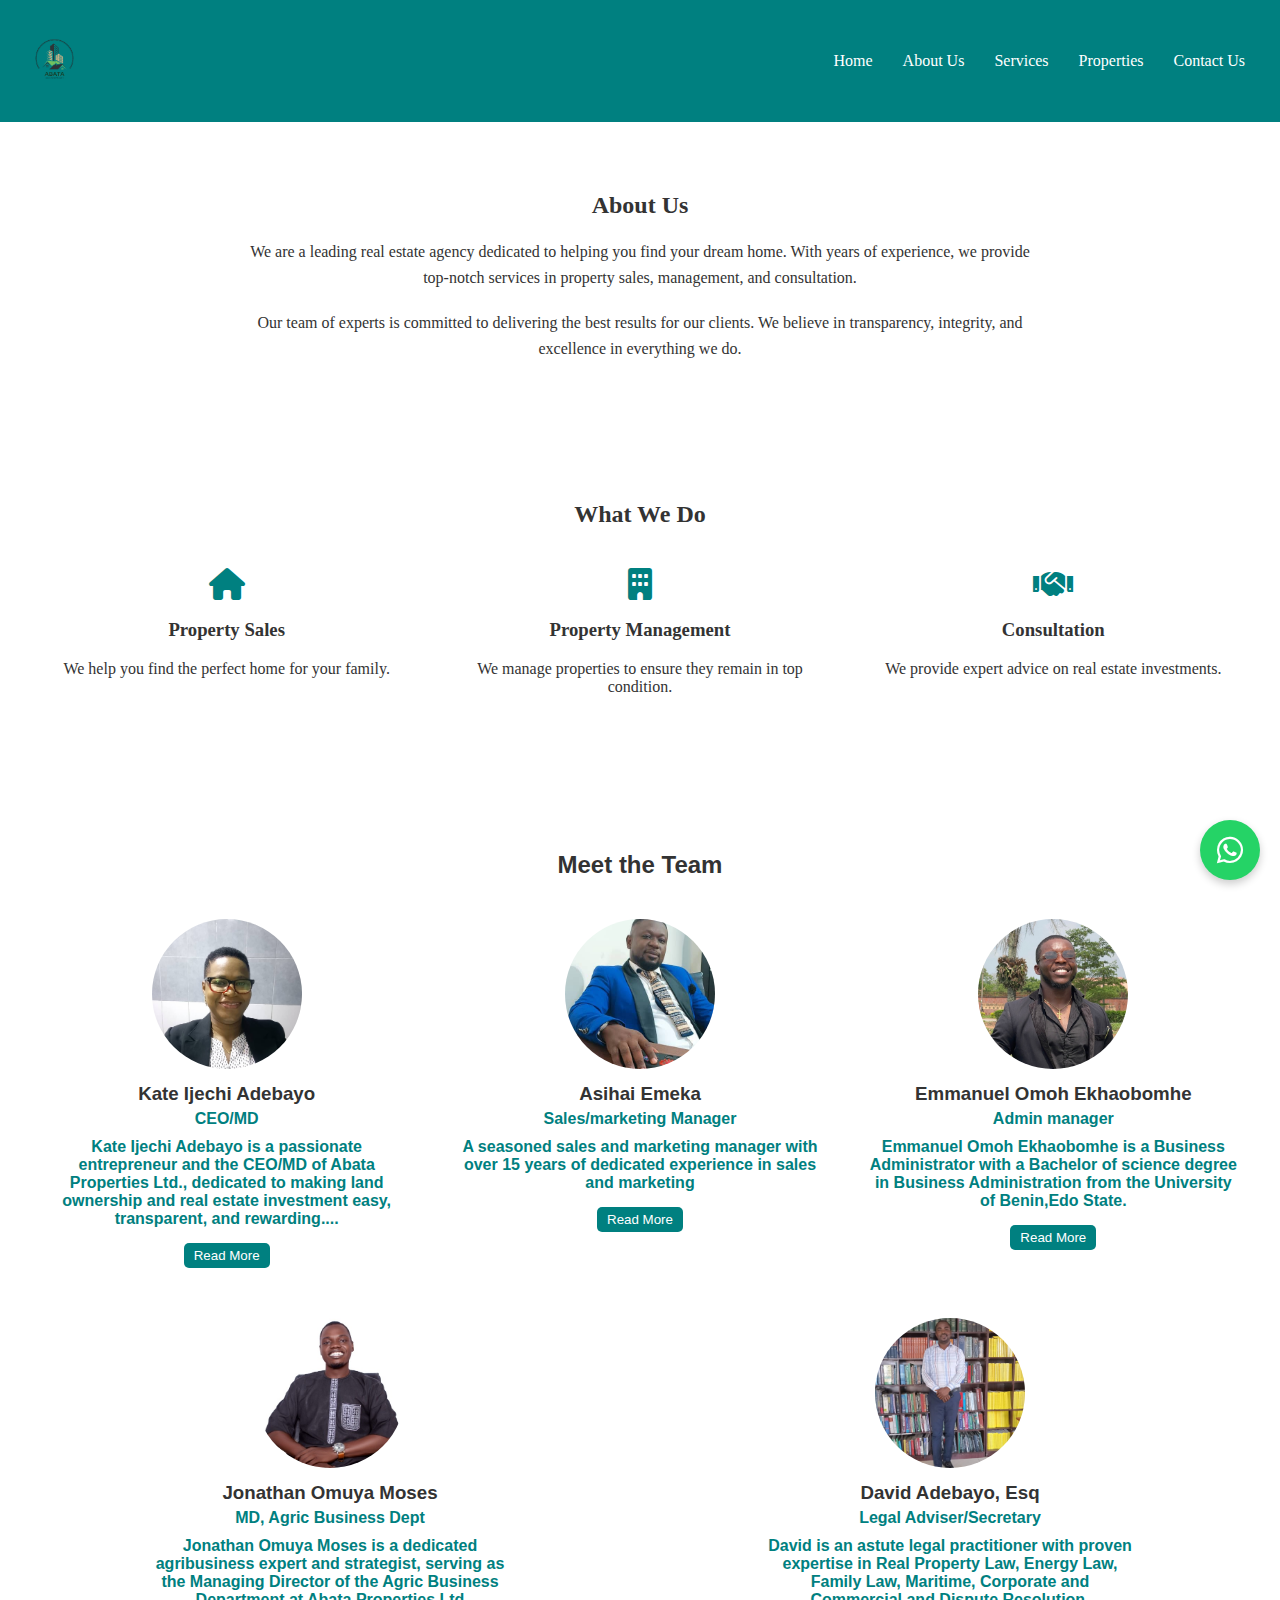
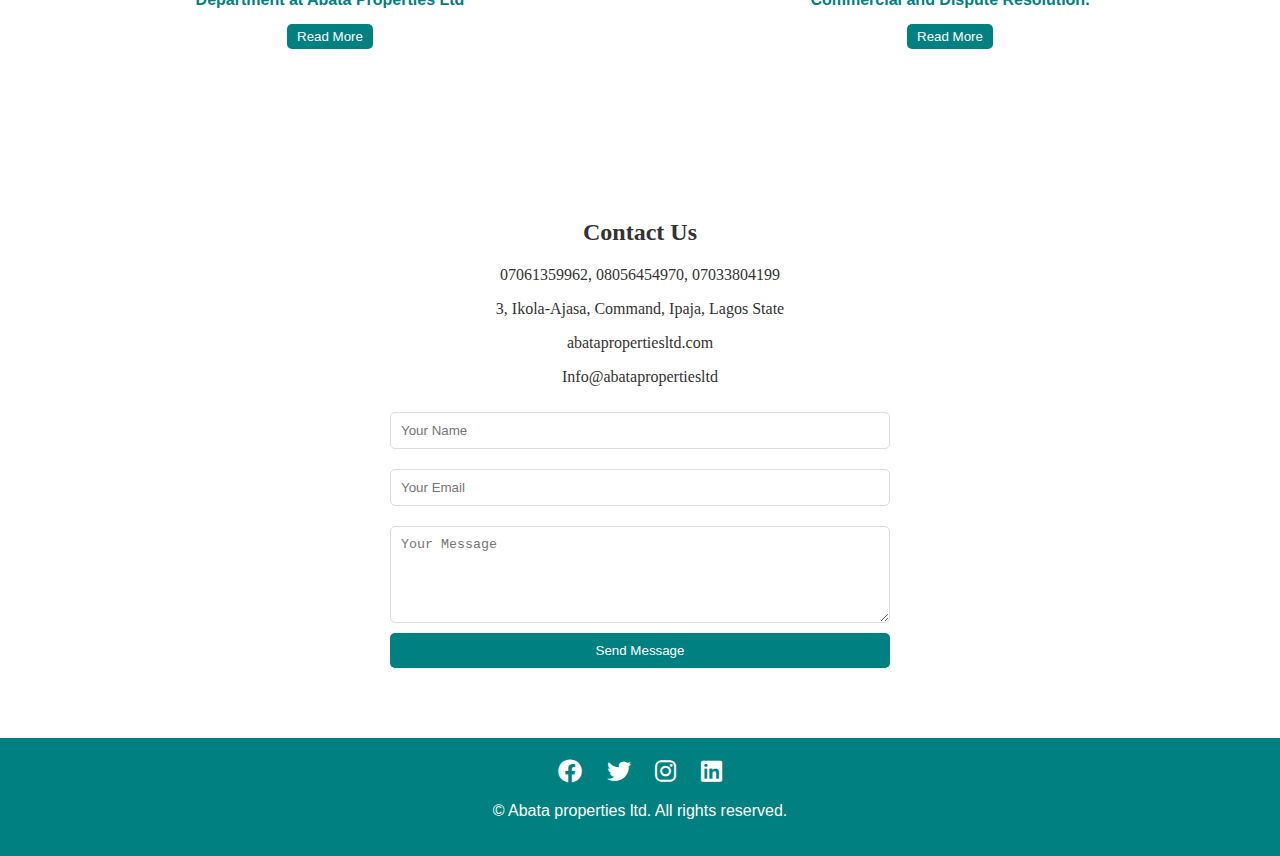
<file: about.html>
<!DOCTYPE html>
<html lang="en">
<head>
  <meta charset="UTF-8">
  <meta name="viewport" content="width=device-width, initial-scale=1.0">
  <title>About Us - abataproperties ltd </title>
  <link rel="stylesheet" href="style.css">
  <link rel="stylesheet" href="https://cdnjs.cloudflare.com/ajax/libs/font-awesome/6.0.0/css/all.min.css">
</head>

<body>
  <!-- Navigation Bar -->
  <nav>
    <div class="logo">
      <img src="images/AB_1__6_-removebg-preview.png" alt="Logo">
    </div>
    <ul class="nav-links">
      <li><a href="index.html">Home</a></li>
      <li><a href="about.html">About Us</a></li>
      <li><a href="services.html">Services</a></li>
      <li><a href="properties.html">Properties</a></li>
      <li><a href="contact.html">Contact Us</a></li>
    </ul>
    <div class="hamburger" onclick="toggleMenu()">
      <i class="fas fa-bars"></i>
    </div>
  </nav>


  <!-- About Us Section -->
  <section class="about-us">
    <h2>About Us</h2>
    <p>We are a leading real estate agency dedicated to helping you find your dream home. With years of experience, we provide top-notch services in property sales, management, and consultation.</p>
    <p>Our team of experts is committed to delivering the best results for our clients. We believe in transparency, integrity, and excellence in everything we do.</p>
  </section>

   <!-- What We Do Section -->
   <section class="what-we-do">
    <h2>What We Do</h2>
    <div class="services">

      <div class="service">
        <i class="fas fa-home"></i>
        <h3>Property Sales</h3>
        <p>We help you find the perfect home for your family.</p>
      </div>

      <div class="service">
        <i class="fas fa-building"></i>
        <h3>Property Management</h3>
        <p>We manage properties to ensure they remain in top condition.</p>
      </div>

      <div class="service">
        <i class="fas fa-handshake"></i>
        <h3>Consultation</h3>
        <p>We provide expert advice on real estate investments.</p>
      </div>

    </div>
  </section>

   <!-- Meet the Team Section -->
<section class="team">
  <h2>Meet the Team</h2>
  <div class="team-members">
    <!-- Team Member 1 -->
    <div class="member">
      <img src="images/WhatsApp Image 2025-03-17 at 4.31.33 PM.jpeg" alt="Team Member 1">
      <h3>Kate Ijechi Adebayo</h3>
      <p>CEO/MD</p>
      <div class="short-bio">
        <p>Kate Ijechi Adebayo is a passionate entrepreneur and the CEO/MD of Abata Properties Ltd., dedicated to making land ownership and real estate investment easy, transparent, and rewarding....</p>
        <button class="read-more" onclick="toggleBio(1)">Read More</button>
      </div>
      <div class="full-bio" id="bio-1">
        <p>Kate Ijechi Adebayo is a passionate entrepreneur and the CEO/MD of Abata Properties Ltd., dedicated to making land ownership and real estate investment easy, transparent, and rewarding. <br>With a B.Sc. in Library and Information Science from Abia State University, Uturu, she has built a strong career in administration, human resources, and business development, spanning industries like real estate, law, telecommunications and holding a professional certificate in Ticketing and Reservations.

Driven by a vision to empower individuals and businesses, Kate founded Abata Properties Ltd. to provide secure, stress-free land acquisition and investment opportunities. Under her leadership, the company has grown into a trusted brand, offering flexible payment plans, secure transactions, and profitable agribusiness ventures.

More than just a business leader, Kate is a mentor and strategist, committed to helping people build wealth through real estate. With her integrity, innovation, and client-first approach, she is not just leading a company—she’s creating opportunities and transforming lives..</p>
        <button class="read-less" onclick="toggleBio(1)">Read Less</button>
      </div>
    </div>

    <!-- Team Member 2 -->
    <div class="member">
      <img src="images/WhatsApp Image 2025-03-17 at 10.15.08 PM.jpeg" alt="Team Member 2">
      <h3>Asihai Emeka</h3>
      <p>Sales/marketing Manager</p>
      <div class="short-bio">
        <p>A seasoned sales and marketing manager with over 15 years of dedicated experience in sales and marketing </p>
        <button class="read-more" onclick="toggleBio(2)">Read More</button>
      </div>
      <div class="full-bio" id="bio-2">
        <p>A seasoned sales and marketing manager with over 15 years of dedicated experience in sales and marketing and leadership of multi-functional teams, my track records of achievement at renowned companies such as BF merciful God ventures, PZ Wilmer, Oppo Nigeria speaks volumes about my ability to deliver and drive sustainable growth. I have consistently delivered outstanding results by driving sales and marketing across diverse sectors. Grounded in hands-on leadership style,I prioritize efficiency and innovation to optimize business profitability and excellence across
Currently leading the marketing team in ABATA properties as the marketing manager overseeing the marketing operations driving a culture of excellence to achieve significant milestones.
With a post graduate degree in statistics from the federal university of technology Mina I bring a strong foundation in analytical and strategic thinking. passionate about driving organizational success, I am poised to lead the  organizations towards sus.</p>
        <button class="read-less" onclick="toggleBio(2)">Read Less</button>
      </div>
    </div>

    <!-- Team Member 3 -->
    <div class="member">
      <img src="images/WhatsApp Image 2025-03-17 at 7.37.00 PM.jpeg" alt="Team Member 3">
      <h3>Emmanuel Omoh Ekhaobomhe</h3>
      <p>Admin manager</p>
      <div class="short-bio">
        <p>Emmanuel Omoh Ekhaobomhe is a Business Administrator with a Bachelor of science degree in Business Administration from the University of Benin,Edo State.</p>
        <button class="read-more" onclick="toggleBio(3)">Read More</button>
      </div>
      <div class="full-bio" id="bio-3">
        <p>Emmanuel Omoh Ekhaobomhe is a Business Administrator with a Bachelor of science degree in Business Administration from the University of Benin,Edo State.

Before joining Abata Properties Ltd, Emmanuel worked at a Business unit(Gaining and utilizing basic skills of the computer system to facilitate work) in the faculty of education at the University of Benin,Benin City.I also was employed as a per time musician.
At Abata Properties Ltd, Emmanuel leads the Administration unit of the business department,which oversees and coordinates the organization's administrative functions, ensuring smooth operations by managing staff, implementing policies, and overseeing processes like scheduling, budgeting, and facilities.Also to Collaborate with other departments and managers,identify and resolve administrative issues and offer solutions for improvement.
His Vision is making sure our clients are satisfied and the organization goal is been  achieved..</p>
        <button class="read-less" onclick="toggleBio(3)">Read Less</button>
      </div>
    </div>


    <!-- Team Member 4 -->
    <div class="member">
      <img src="images/M2.jpeg" alt="Team Member 4">
      <h3>Jonathan Omuya Moses</h3>
      <p>MD, Agric Business Dept</p>
      <div class="short-bio">
        <p>Jonathan Omuya Moses is a dedicated agribusiness expert and strategist, serving as the Managing Director of the Agric Business Department at Abata Properties Ltd</p>
        <button class="read-more" onclick="toggleBio(4)">Read More</button>
      </div>
      <div class="full-bio" id="bio-4">
        <p>Jonathan Omuya Moses is a dedicated agribusiness expert and strategist, serving as the Managing Director of the Agric Business Department at Abata Properties Ltd. With a Bachelor of Agriculture from the Federal University of Technology, Minna, he brings a wealth of knowledge and hands-on experience in farm management, agribusiness consulting, and sustainable agricultural practices.
Before joining Abata Properties Ltd., Jonathan honed his skills in farm operations, marketing, and equipment maintenance, working as a Farm Manager at Folakola Farms Ltd. and a Technical Staff at Every Home for Christ. His deep understanding of agriculture, market trends, and business development makes him a key player in the company’s efforts to integrate real estate with profitable agricultural ventures.
At Abata Properties Ltd., Jonathan leads the Agric Business Department, ensuring that clients not only acquire farmland but also gain access to profitable agribusiness opportunities. His vision is to create sustainable, high-yielding farms that empower investors and contribute to Nigeria’s growing agricultural sector.</p>
        <button class="read-less" onclick="toggleBio(4)">Read Less</button>
      </div>
    </div>


     <!-- Team Member 5 -->
    <div class="member">
      <img src="images/WhatsApp Image 2025-03-19 at 7.08.17 PM.jpeg" alt="Team Member 5">
      <h3>David Adebayo, Esq</h3>
      <p>Legal Adviser/Secretary</p>
      <div class="short-bio">
        <p>David is an astute legal practitioner with proven expertise  in Real Property Law, Energy Law, Family Law, Maritime, Corporate and Commercial and Dispute Resolution. </p>
        <button class="read-more" onclick="toggleBio(5)">Read More</button>
      </div>
      <div class="full-bio" id="bio-5">
        <p>David is an astute legal practitioner with proven expertise  in Real Property Law, Energy Law, Family Law, Maritime, Corporate and Commercial and Dispute Resolution.
He is the founder of Lincoln Attorneys, a modern law firm based in Lagos, Nigeria.David is renowned for his keen attention to details and relentless dedication to clients' satisfaction and protection. His wealth of experience spanning two decades aptly reflect in his professional and result-oriented approach to issues.
Philosophy: Whatever is worth doing is worth doing early and expertly.</p>
        <button class="read-less" onclick="toggleBio(5)">Read Less</button>
      </div>
    </div>
  </div>
</section>


    <!-- WhatsApp Icon -->
<a href="https://wa.me/+2348056454970" class="whatsapp-icon" target="_blank">
    <i class="fab fa-whatsapp"></i>
  </a>

   <!-- Contact Us Section -->
   <section class="contact-us">
    <h2>Contact Us</h2>
    <p>07061359962, 08056454970, 07033804199</p>
    <p>3, Ikola-Ajasa, Command, Ipaja, Lagos State</p>
    <p>abatapropertiesltd.com</p>
    <p>Info@abatapropertiesltd</p>
    <form>
      <input type="text" placeholder="Your Name" required>
      <input type="email" placeholder="Your Email" required>
      <textarea placeholder="Your Message" rows="5" required></textarea>
      <button type="submit">Send Message</button>
    </form>
  </section>

  <!-- Footer Section -->
  <footer>
    <div class="social-media">
      <a href="#"><i class="fab fa-facebook"></i></a>
      <a href="https://x.com/abataproperties"><i class="fab fa-twitter"></i></a>
      <a href=" https://www.instagram.com/abata_properties_ltd/  "><i class="fab fa-instagram"></i></a>
      <a href="#"><i class="fab fa-linkedin"></i></a>
    </div>
    <p>&copy; <span id="current-year"></span> Abata properties ltd. All rights reserved.</p>
  </footer>

  <script src="index.js"></script>
</body>
</html>
</file>
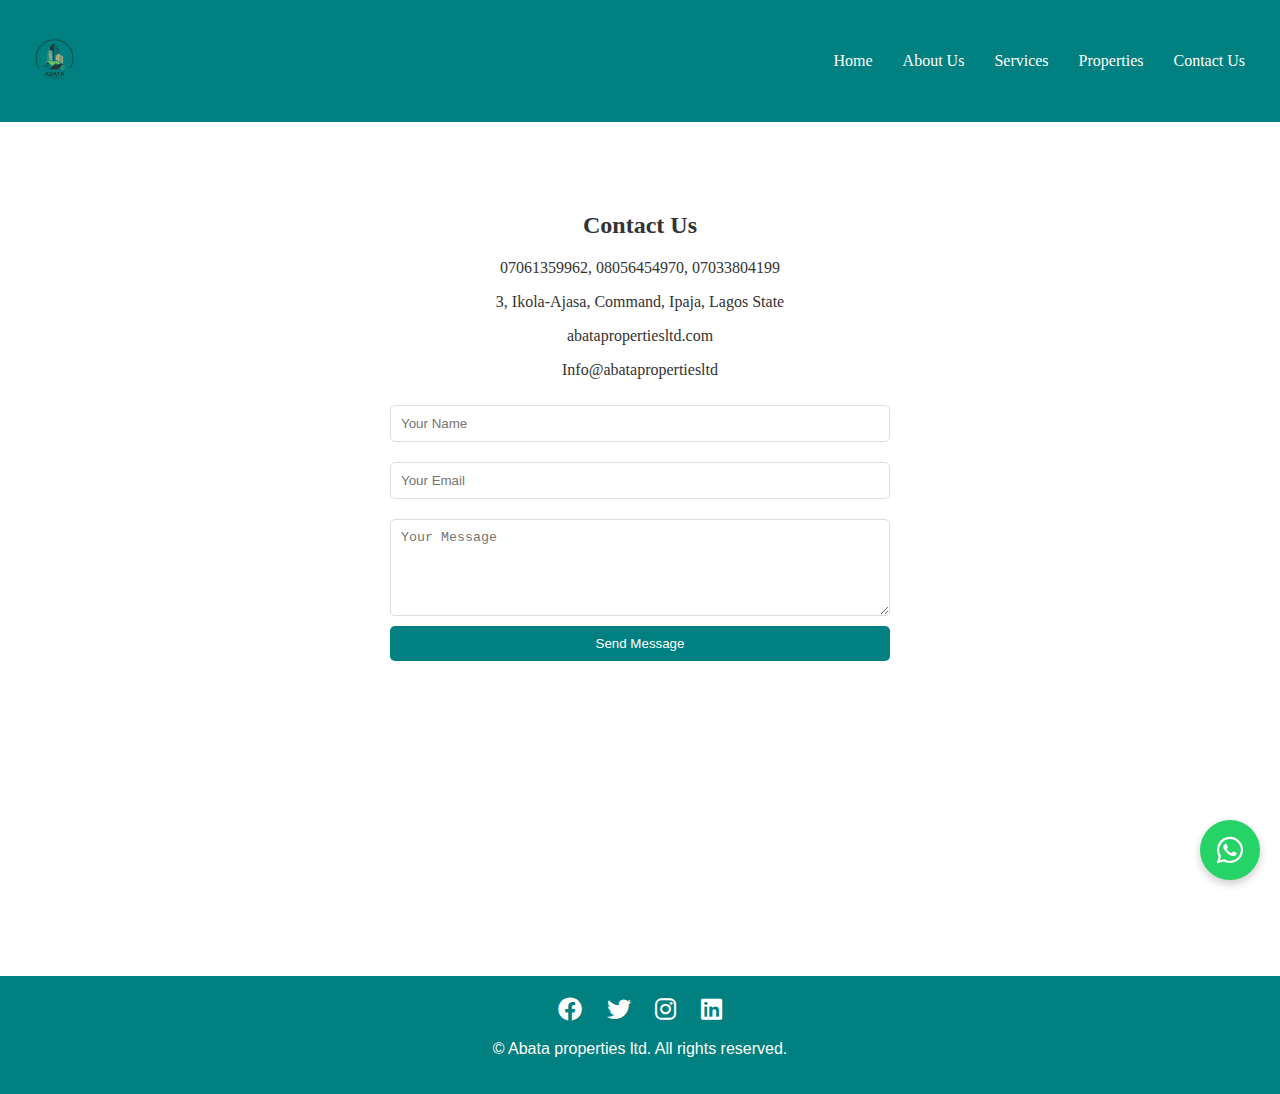
<file: contact.html>
<!DOCTYPE html>
<html lang="en">
<head>
  <meta charset="UTF-8">
  <meta name="viewport" content="width=device-width, initial-scale=1.0">
  <title>contact - abataproperties ltd</title>
  <link rel="stylesheet" href="style.css">
  <link rel="stylesheet" href="https://cdnjs.cloudflare.com/ajax/libs/font-awesome/6.0.0/css/all.min.css">
</head>
<body>
  <!-- Navigation Bar -->
  <nav>
    <div class="logo">
      <img src="images/AB_1__6_-removebg-preview.png" alt="Logo">
    </div>
    <ul class="nav-links">
      <li><a href="index.html">Home</a></li>
      <li><a href="about.html">About Us</a></li>
      <li><a href="services.html">Services</a></li>
      <li><a href="properties.html">Properties</a></li>
      <li><a href="contact.html">Contact Us</a></li>
    </ul>
    <div class="hamburger" onclick="toggleMenu()">
      <i class="fas fa-bars"></i>
    </div>
  </nav>

     <!-- Contact Us Section -->
   <section class="contact-us">
    <h2>Contact Us</h2>
      <p class="contact-bold">07061359962, 08056454970, 07033804199</p>
      <p class="contact-bold">3, Ikola-Ajasa, Command, Ipaja, Lagos State</p>
      <p class="contact-bold">abatapropertiesltd.com</p>
      <p class="contact-bold">Info@abatapropertiesltd</p>

      <!-- WhatsApp Icon -->
<a href="https://wa.me/+2348056454970" class="whatsapp-icon" target="_blank">
    <i class="fab fa-whatsapp"></i>
  </a>
     
    <form>
      <input type="text" placeholder="Your Name" required>
      <input type="email" placeholder="Your Email" required>
      <textarea placeholder="Your Message" rows="5" required></textarea>
      <button type="submit">Send Message</button>
    </form>
  </section>

 
  <!-- Footer Section -->
  <footer class="foot-size">
    <div class="social-media">
      <a href="#"><i class="fab fa-facebook"></i></a>
      <a href=" https://x.com/abataproperties "><i class="fab fa-twitter"></i></a>
      <a href=" https://www.instagram.com/abata_properties_ltd/ "><i class="fab fa-instagram"></i></a>
      <a href="#"><i class="fab fa-linkedin"></i></a>
    </div>

    <p>&copy; <span id="current-year"></span> Abata properties ltd. All rights reserved.</p>
  </footer>

  <script src="index.js"></script>
</body>
</html>
</file>
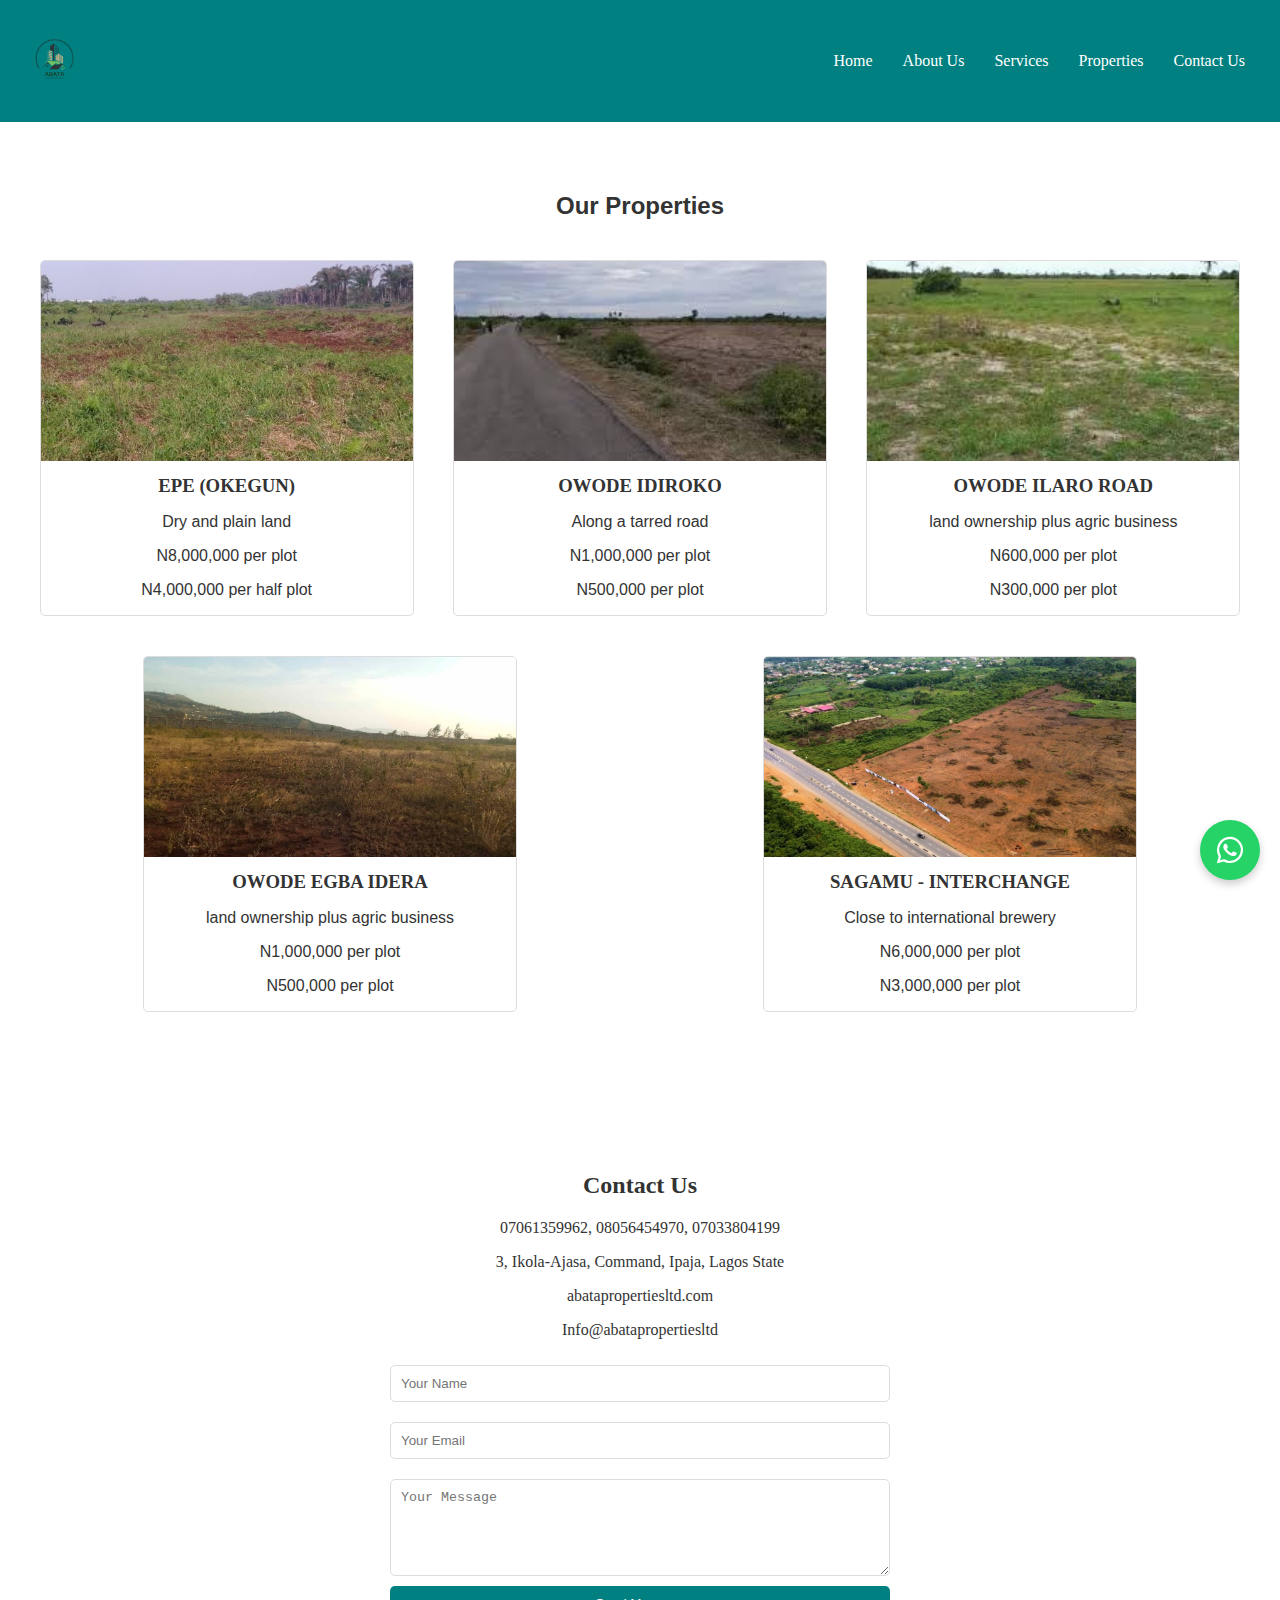
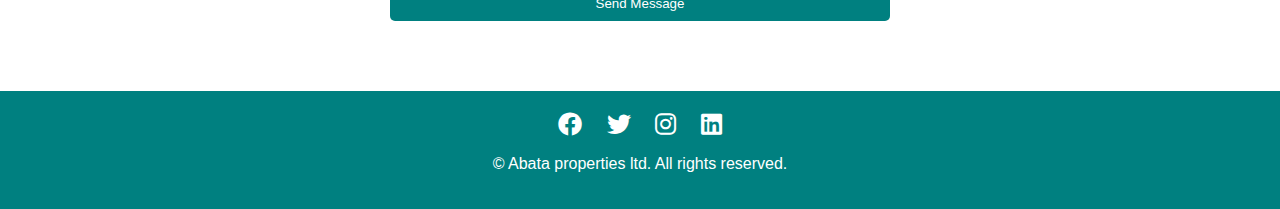
<file: properties.html>
<!DOCTYPE html>
<html lang="en">
<head>
  <meta charset="UTF-8">
  <meta name="viewport" content="width=device-width, initial-scale=1.0">
  <title>Properties - abataproperties ltd</title>
  <link rel="stylesheet" href="style.css">
  <link rel="stylesheet" href="https://cdnjs.cloudflare.com/ajax/libs/font-awesome/6.0.0/css/all.min.css">
</head>
<body>
  <!-- Navigation Bar -->
  <nav>
    <div class="logo">
      <img src="images/AB_1__6_-removebg-preview.png" alt="Logo">
    </div>
    <ul class="nav-links">
      <li><a href="index.html">Home</a></li>
      <li><a href="about.html">About Us</a></li>
      <li><a href="services.html">Services</a></li>
      <li><a href="properties.html">Properties</a></li>
      <li><a href="contact.html">Contact Us</a></li>
    </ul>
    <div class="hamburger" onclick="toggleMenu()">
      <i class="fas fa-bars"></i>
    </div>
  </nav>

  <!-- Properties Section -->
  <section class="properties-page">
    <h2>Our Properties</h2>
    <div class="property-list">
      <div class="property-card">
        <img src="images/Epe.jpeg" alt="Property 1">
        <h3>EPE (OKEGUN)</h3>
        <p>Dry and plain land</p>
        <p>N8,000,000 per plot</p>
        <p>N4,000,000 per half plot</p>
      </div>
      <div class="property-card">
        <img src="images/owode idiroko.jpeg" alt="Property 2">
        <h3>OWODE IDIROKO</h3>
        <p>Along a tarred road</p>
        <p>N1,000,000 per plot</p>
        <p>N500,000 per plot</p>
      </div>
      <div class="property-card">
        <img src="images/owode ilaro.jpeg" alt="Property 3">
        <h3>OWODE ILARO ROAD</h3>
        <p>land ownership plus agric business</p>
        <p>N600,000 per plot</p>
        <p>N300,000 per plot</p>
      </div>

      <div class="property-card">
        <img src="images/owode egba idera.jpeg" alt="Property 3">
        <h3>OWODE EGBA IDERA</h3>
        <p>land ownership plus agric business</p>
        <p>N1,000,000 per plot</p>
        <p>N500,000 per plot</p>
      </div>

      <div class="property-card">
        <img src="images/sagamu.jpeg" alt="Property 3">
        <h3>SAGAMU - INTERCHANGE</h3>
        <p>Close to international brewery</p>
        <p>N6,000,000 per plot</p>
        <p>N3,000,000 per plot</p>
      </div>
    </div>
  </section>

    <!-- WhatsApp Icon -->
<a href="https://wa.me/+2348056454970" class="whatsapp-icon" target="_blank">
    <i class="fab fa-whatsapp"></i>
  </a>

   <!-- Contact Us Section -->
   <section class="contact-us">
    <h2>Contact Us</h2>
    <p class="contact-bold">07061359962, 08056454970, 07033804199</p>
    <p class="contact-bold"> 3, Ikola-Ajasa, Command, Ipaja, Lagos State</p>
    <p class="contact-bold"> abatapropertiesltd.com</p>
    <p class="contact-bold"> Info@abatapropertiesltd</p>
    <form>
      <input type="text" placeholder="Your Name" required>
      <input type="email" placeholder="Your Email" required>
      <textarea placeholder="Your Message" rows="5" required></textarea>
      <button type="submit">Send Message</button>
    </form>
  </section>

  <!-- Footer Section -->
  <footer>
    <div class="social-media">
      <a href="#"><i class="fab fa-facebook"></i></a>
      <a href="https://x.com/abataproperties  "><i class="fab fa-twitter"></i></a>
      <a href=" https://www.instagram.com/abata_properties_ltd/  "><i class="fab fa-instagram"></i></a>
      <a href="#"><i class="fab fa-linkedin"></i></a>
    </div>
    <p>&copy; <span id="current-year"></span> Abata properties ltd. All rights reserved.</p>
  </footer>

  <script src="index.js"></script>
</body>
</html>
</file>
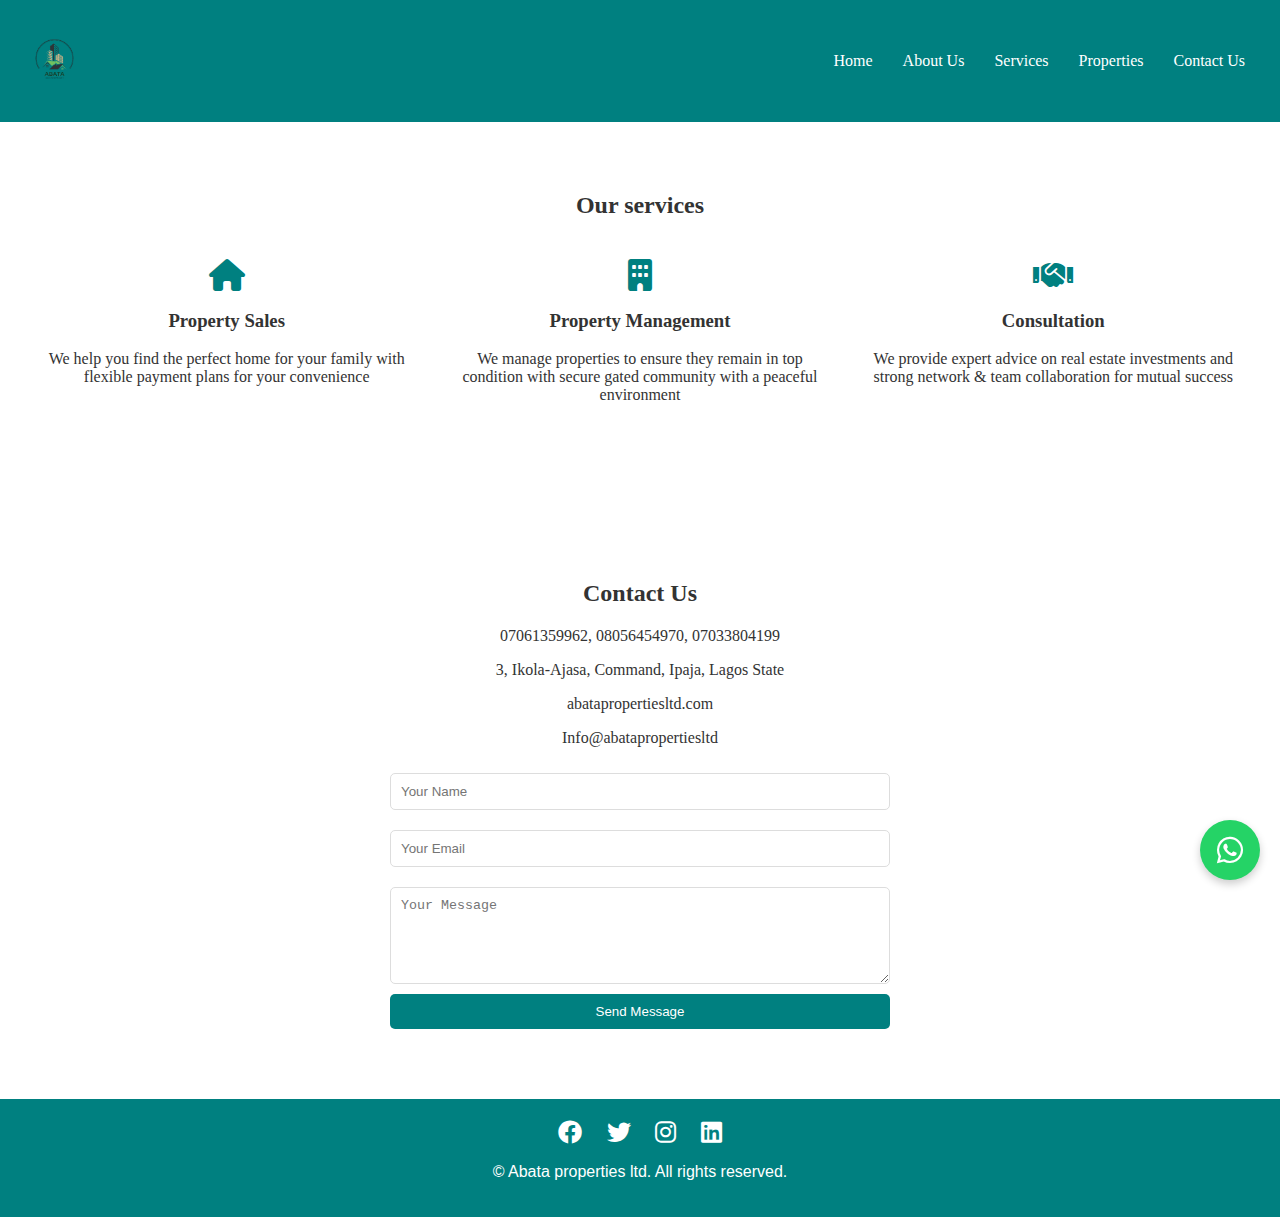
<file: services.html>
<!DOCTYPE html>
<html lang="en">
<head>
  <meta charset="UTF-8">
  <meta name="viewport" content="width=device-width, initial-scale=1.0">
  <title>Services - abataproperties ltd</title>
  <link rel="stylesheet" href="style.css">
  <link rel="stylesheet" href="https://cdnjs.cloudflare.com/ajax/libs/font-awesome/6.0.0/css/all.min.css">
</head>
<body>
  <!-- Navigation Bar -->
  <nav>
    <div class="logo">
      <img src="images/AB_1__6_-removebg-preview.png" alt="Logo">
    </div>
    <ul class="nav-links">
      <li><a href="index.html">Home</a></li>
      <li><a href="about.html">About Us</a></li>
      <li><a href="services.html">Services</a></li>
      <li><a href="properties.html">Properties</a></li>
      <li><a href="contact.html">Contact Us</a></li>
    </ul>
    <div class="hamburger" onclick="toggleMenu()">
      <i class="fas fa-bars"></i>
    </div>
  </nav>

  <!-- Services Section -->
  <section class="what-we-do">
    <h2>Our services </h2>
    <div class="services">
      <div class="service">
        <i class="fas fa-home"></i>
        <h3>Property Sales</h3>
        <p>We help you find the perfect home for your family with flexible payment plans for your convenience</p>
      </div>
      <div class="service">
        <i class="fas fa-building"></i>
        <h3>Property Management</h3>
        <p>We manage properties to ensure they remain in top condition with secure gated community with a peaceful environment</p>
      </div>
      <div class="service">
        <i class="fas fa-handshake"></i>
        <h3>Consultation</h3>
        <p>We provide expert advice on real estate investments and strong network & team collaboration for mutual success</p>
      </div>
    </div>
  </section>

    <!-- WhatsApp Icon -->
<a href="https://wa.me/+2348056454970" class="whatsapp-icon" target="_blank">
    <i class="fab fa-whatsapp"></i>
  </a>

   <!-- Contact Us Section -->
   <section class="contact-us">
    <h2>Contact Us</h2>
    <p class="contact-bold">07061359962, 08056454970, 07033804199</p>
    <p class="contact-bold">3, Ikola-Ajasa, Command, Ipaja, Lagos State</p>
    <p class="contact-bold">abatapropertiesltd.com</p>
    <p class="contact-bold"> Info@abatapropertiesltd</p>
    <form>
      <input type="text" placeholder="Your Name" required>
      <input type="email" placeholder="Your Email" required>
      <textarea placeholder="Your Message" rows="5" required></textarea>
      <button type="submit">Send Message</button>
    </form>
  </section>

  <!-- Footer Section -->
  <footer>
    <div class="social-media">
      <a href="#"><i class="fab fa-facebook"></i></a>
      <a href="https://x.com/abataproperties"><i class="fab fa-twitter"></i></a>
      <a href="https://www.instagram.com/abata_properties_ltd/"><i class="fab fa-instagram"></i></a>
      <a href="#"><i class="fab fa-linkedin"></i></a>
    </div>
    <p>&copy; <span id="current-year"></span> Abata properties ltd. All rights reserved.</p>
  </footer>

  <script src="index.js"></script>
</body>
</html>
</file>
<file: style.css>
/* General Styles */
body {
    font-family: Arial, sans-serif;
    margin: 0;
    padding: 0;
    color: #333;
    background-color: #fff;
  }
  
  /* Navigation Bar */

 nav {
    display: flex;
    justify-content: space-between;
    align-items: center;
    padding: 10px 20px;
    background-color: teal;
    color: white;
  }
  
  
  .logo img {
    height: 98px;
  }
  
  .nav-links {
    list-style:none;
    display: flex;
  }
  
  .nav-links li {
    margin: 0 15px;
  }
  
  .nav-links a {
    color: white;
    text-decoration:none;
    font-family:montserrat;
  }
  
  .hamburger {
    display: none;
    font-size: 24px;
    cursor: pointer;
  }
  
  
 /* Hero Section */
.hero {
    position: relative;
    height: 100vh; /* Full viewport height */
    background-image: url('images/Ariel\ field.png'); /* Add your background image here */
    background-size: cover; /* Ensures the image covers the entire section */
    background-position: center; /* Centers the image */
    display: flex;
    align-items: center;
    justify-content: center;
    text-align: center;
    color: whitesmoke;
  }
  
  .hero::before {
    content: '';
    position: absolute;
    top: 0;
    left: 0;
    width: 100%;
    height: 100%;
    background-color: rgba(0, 0, 0, 0.5); /* Dark overlay for better text visibility */
  }
  
  .hero-content {
    position: relative;
    z-index: 1;
  }
  
  .hero h1 {
    font-size: 3rem;
    margin-bottom: 20px;
    font-family:Georgia, 'Times New Roman', Times, serif;
    text-shadow: #333;
  }
  
  .hero p {
    font-size: 1.5rem;
    margin-bottom: 30px;
    font-family: lato;
  }
  
  .hero .btn {
    padding: 10px 20px;
    background-color: teal;
    color: white;
    text-decoration: none;
    border-radius: 5px;
    font-size: 0.8rem;
  }
  
  /* What We Do Section */
  .what-we-do {
    padding: 50px 20px;
    text-align: center;
    font-family: 'Times New Roman', Times, serif;
  }
  
  .services {
    display: flex;
    justify-content: space-around;
    flex-wrap: wrap;
  }
  
  .service {
    width: 30%;
    margin: 20px 0;
    font-family: 'Times New Roman', Times, serif;
  }
  
  .service i {
    font-size: 2rem;
    color: teal;
  }

  /* Properties Section */

  .properties h2{
    font-family: 'Times New Roman', Times, serif;
  }

  .properties {
    padding: 50px 20px;
    text-align: center;
  }
  
  .property-list {
    display: flex;
    justify-content: space-around;
    flex-wrap: wrap;
  }
  
  .property-card {
    width: 30%;
    margin: 20px 0;
    border: 1px solid #ddd;
    border-radius: 5px;
    overflow: hidden;
  }
  
  .property-card img {
    width: 100%;
    height: 200px;
    object-fit: cover;
  }
  
  .property-card h3 {
    margin: 10px 0;
    font-weight: bold;
    font-family: 'Times New Roman', Times, serif;
  }

  .property-card p{
    font-family: 'Franklin Gothic Medium', 'Arial Narrow', Arial, sans-serif;
  }
  
  /* Meet the Team Section */
.team {
  padding: 50px 20px;
  text-align: center;
}

.team-members {
  display: flex;
  justify-content: space-around;
  flex-wrap: wrap;
}

.member {
  width: 30%;
  margin: 20px 0;
  text-align: center;
  position: relative;
}

.member img {
  width: 150px;
  height: 150px;
  border-radius: 50%;
  object-fit: cover;
}

.member h3 {
  margin: 10px 0 5px;
}

.member p {
  margin: 5px 0;
  color: teal;
  font-weight: bold;
}

.short-bio {
  margin: 10px 0;
}

.full-bio {
  display: none; /* Hide full bio by default */
  margin: 10px 0;
  text-align: left;
}

.read-more, .read-less {
  background-color: teal;
  color: white;
  border: none;
  padding: 5px 10px;
  border-radius: 5px;
  cursor: pointer;
  margin-top: 10px;
}

.read-more:hover, .read-less:hover {
  background-color: #128c7e;
}

/* Mobile Responsiveness */
@media (max-width: 768px) {
  .member {
    width: 100%;
  }
}
  /* Carousel Section */
  .carousel {
    padding: 50px 20px;
    text-align: center;
  }

  .carousel h2{
    font-family: 'Times New Roman', Times, serif;
  }

  .carousel a img{
    transform: scale(0.1);
    padding-bottom: 0.2rem;
  }
  
  .slides {
    display: flex;
    overflow-x: auto;
    scroll-snap-type: x mandatory;
  }
  
  .slides img {
    scroll-snap-align: start;
    width: 100%;
    height: 300px;
    object-fit: cover;
    margin-right: 10px;
  }
  
  /* Footer Section */
  footer {
    text-align: center;
    padding: 20px;
    background-color: teal;
    color: white;
  }
  
  .social-media a {
    color: white;
    margin: 0 10px;
    font-size: 1.5rem;
  }
  
  /* Mobile Responsiveness */
  @media (max-width: 768px) {
    .nav-links {
      display: none;
      flex-direction: column;
      width: 100%;
    }
  
    .nav-links.active {
      display: flex;
    }
  
    .hamburger {
      display: block;
    }
  
    .service, .property-card, .member {
      width: 100%;
    }

  }


  /* About Us Page */
.about-us {
    padding: 50px 20px;
    text-align: center;
    font-family: 'Times New Roman', Times, serif;
  }
  
  .about-us p {
    max-width: 800px;
    margin: 20px auto;
    line-height: 1.6;
  }
  
  /* Services Page */
  .services-page {
    padding: 50px 20px;
    text-align: center;
  }
  
  .services-list {
    display: flex;
    justify-content: space-around;
    flex-wrap: wrap;
  }
  
  /* Properties Page */
  .properties-page {
    padding: 50px 20px;
    text-align: center;
  }
  
  /* Contact Us Page */
  .contact-us {
    padding: 70px 50px;
    text-align: center;
    font-family: 'Times New Roman', Times, serif;
  }


  
  .contact-us form {
    max-width: 500px;
    margin: 0 auto;
    display: flex;
    flex-direction: column;
  }
  
  .contact-us input, .contact-us textarea {
    margin: 10px 0;
    padding: 10px;
    border: 1px solid #ddd;
    border-radius: 5px;
  }
  
  .contact-us button {
    padding: 10px;
    background-color: teal;
    color: white;
    border: none;
    border-radius: 5px;
    cursor: pointer;
  }

  .foot-size{
    margin-top:245px;
  }

 /* Loader Styles */
.loader {
    position: fixed;
    top: 0;
    left: 0;
    width: 100%;
    height: 100%;
    background-color: white; /* Match your theme color */
    display: flex;
    justify-content: center;
    align-items: center;
    z-index: 1000; /* Ensure it's on top of everything */
  }
  
  .loader img {
    width: 100px; /* Adjust size as needed */
    height: auto;
    animation: spin 2s linear infinite; /* Spinning animation */
  }
  
  /* Spinning Animation */
  @keyframes spin {
    0% {
      transform: rotate(0deg);
    }
    100% {
      transform: rotate(360deg);
    }
  }
  
  /* Hide Loader When Page Loads */
  .loader.hide {
    opacity: 0;
    visibility: hidden;
    transition: opacity 0.5s ease, visibility 0.5s ease;
  }


 /* WhatsApp Icon Styles */
.whatsapp-icon {
    position: fixed;
    bottom: 20px;
    right: 20px; /* Changed from left to right */
    background-color: #25d366; /* WhatsApp green */
    color: white;
    width: 60px;
    height: 60px;
    border-radius: 50%;
    display: flex;
    align-items: center;
    justify-content: center;
    font-size: 30px;
    text-decoration: none;
    box-shadow: 0 4px 8px rgba(0, 0, 0, 0.2);
    animation: pop 2s infinite; /* Popping animation */
    z-index: 1000; /* Ensure it's on top of everything */
  }
  
  /* Popping Animation */
  @keyframes pop {
    0% {
      transform: scale(1);
    }
    50% {
      transform: scale(1.1);
    }
    100% {
      transform: scale(1);
    }
  }
  
 /* Hover Effect */
  .whatsapp-icon:hover {
    background-color: #128c7e; /* Darker WhatsApp green*/
    animation: none; /* Stop animation on hover */
  }

  /* Navigation Bar Hover Effect */
.nav-links a {
    transition: color 0.3s ease, transform 0.3s ease;
  }
  
  .nav-links a:hover {
    color: #ffdd57;
    transform: translateY(-3px);
  }
  
  /* Hero Section Button Hover Effect */
  .hero .btn {
    transition: background-color 0.3s ease, transform 0.3s ease;
  }
  
  .hero .btn:hover {
    background-color: #128c7e;
    transform: scale(1.05);
  }
  
  /* What We Do Section Hover Effect */
  .service {
    transition: transform 0.3s ease, box-shadow 0.3s ease;
  }
  
  .service:hover {
    transform: translateY(-10px);
    box-shadow: 0 8px 16px rgba(0, 0, 0, 0.2);
  }
  
  /* Properties Section Hover Effect */
  .property-card {
    transition: transform 0.3s ease, box-shadow 0.3s ease;
  }
  
  .property-card:hover {
    transform: translateY(-10px);
    box-shadow: 0 8px 16px rgba(0, 0, 0, 0.2);
  }
  
  /* Meet the Team Section Hover Effect */
  .member {
    transition: transform 0.3s ease, box-shadow 0.3s ease;
  }
  
  .member:hover {
    transform: translateY(-10px);
    box-shadow: 0 8px 16px rgba(0, 0, 0, 0.2);
  }
  
  /* Carousel Section Hover Effect */
  .slides img {
    transition: transform 0.3s ease, box-shadow 0.3s ease;
  }
  
  .slides img:hover {
    transform: scale(1.05);
    box-shadow: 0 8px 16px rgba(0, 0, 0, 0.2);
  }
  
  /* Footer Section Hover Effect */
  .social-media a {
    transition: color 0.3s ease, transform 0.3s ease;
  }
  
  .social-media a:hover {
    color: #ffdd57;
    transform: translateY(-3px);
  }*/


  /* Keyframes for Animations */
@keyframes fadeIn {
    from {
      opacity: 0;
    }
    to {
      opacity: 1;
    }
  }
  
  @keyframes slideInLeft {
    from {
      transform: translateX(-100%);
      opacity: 0;
    }
    to {
      transform: translateX(0);
      opacity: 1;
    }
  }
  
  @keyframes slideInRight {
    from {
      transform: translateX(100%);
      opacity: 0;
    }
    to {
      transform: translateX(0);
      opacity: 1;
    }
  }
  
  @keyframes slideInUp {
    from {
      transform: translateY(100%);
      opacity: 0;
    }
    to {
      transform: translateY(0);
      opacity: 1;
    }
  }
  
  /* Animation Classes */
  .fade-in {
    animation: fadeIn 1s ease-out;
  }
  
  .slide-in-left {
    animation: slideInLeft 1s ease-out;
  }
  
  .slide-in-right {
    animation: slideInRight 1s ease-out;
  }
  
  .slide-in-up {
    animation: slideInUp 1s ease-out;
  }
  
  /* Initially hide sections *
  section {
    opacity: 0;
    transform: translateY(20px);
    transition: opacity 1s ease-out, transform 1s ease-out;
  }
  
  /* Show sections when they come into view *
  section.in-view {
    opacity: 1;
    transform: translateY(0);
  }*/
</file>
